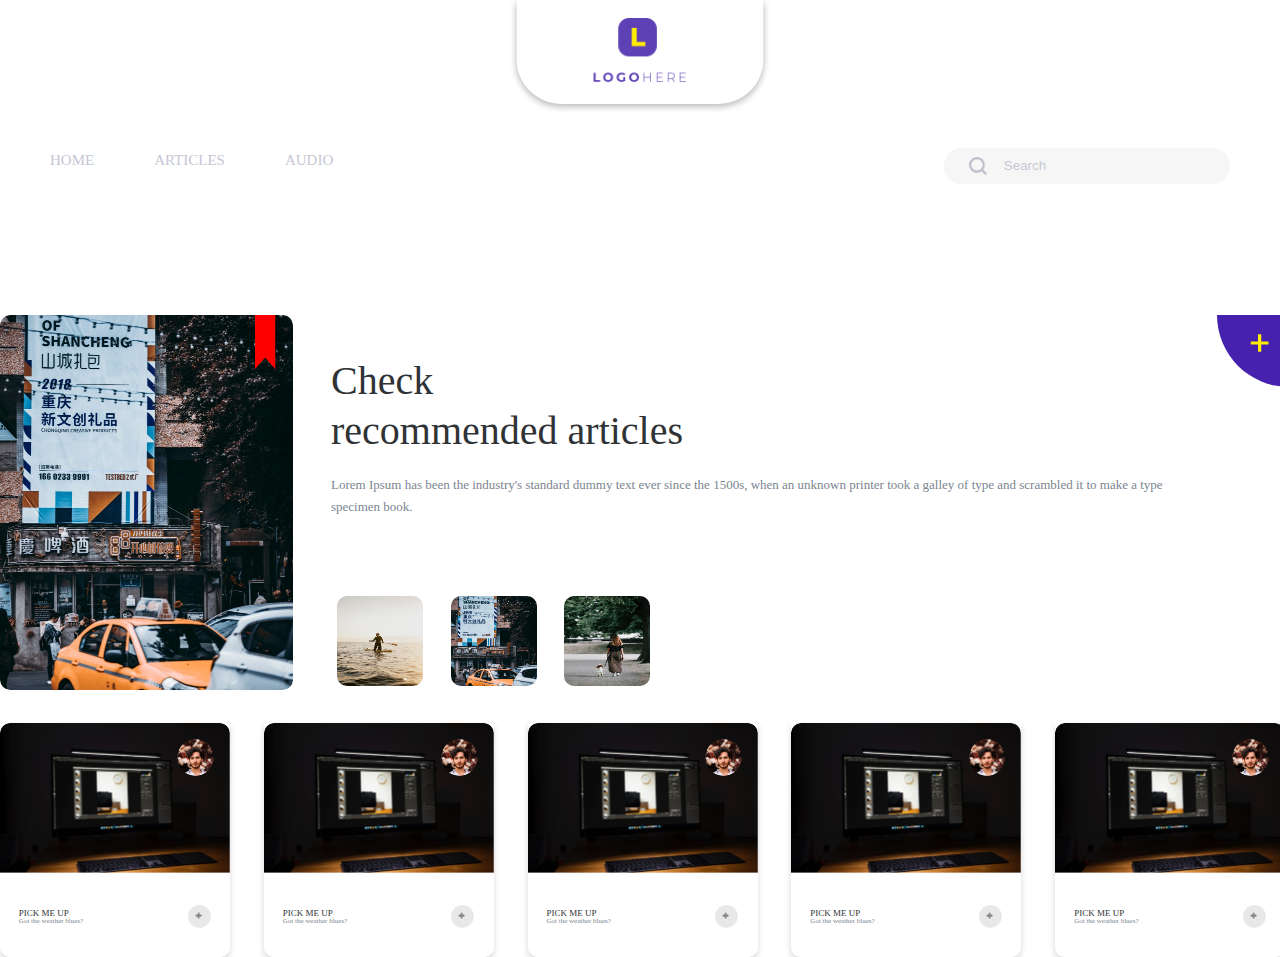
<file: sub1.html>
<!DOCTYPE html>
<html lang="en">
<head>
    <meta charset="UTF-8">
    <meta http-equiv="X-UA-Compatible" content="IE=edge">
    <meta name="viewport" content="width=device-width, initial-scale=1.0">
    <title>Document</title>
    <link rel="stylesheet" href="css/default.css">
    <link rel="stylesheet" href="css/style.css">
    <link rel="stylesheet" href="css/sub.css">
    <link rel="stylesheet" media="( min-width:0px ) and ( max-width:1199px )" href="css/style_mobile.css">
    <link rel="stylesheet" media="( min-width:0px ) and ( max-width:1199px )" href="css/mobile.css">
</head>
<body>
    <header>
        <h1><span class="hide">LOGOHERE</span></h1>
        <button class="btn_menu"><span class="hide">메뉴</span></button>
        <div class="navigation">
            <div class="search">
                <input type="search" placeholder="Search">
            </div>
            <nav>
                <ul>
                    <li><a href="index.html">HOME</a></li>
                    <li><a href="sub1.html">ARTICLES</a></li>
                    <li><a href="sub2.html">AUDIO</a></li>
                </ul>
            </nav>
        </div>
        <button class="btn_alram on"><span class="hide">알람</span></button>
    </header>
    <main>
        <section>
            <article class="detail_info">
                <h2>Check <br>recommended articles</h2>
                <p>Lorem Ipsum has been the industry's standard dummy text ever since the 1500s, when an unknown printer took a galley of type and scrambled it to make a type specimen book.</p>
                <div>
                    <div class="thumb">
                        <img src="imgs/thumbs2.png" alt="image2" class="thumbnail">
                        <img src="imgs/icon_mark.png" alt="" class="mark">
                    </div>
                    <ul class="list">
                        <li><button><img src="imgs/thumbs1.jpg" alt="image1"></button></li>
                        <li><button><img src="imgs/thumbs2.png" alt="image2"></button></li>
                        <li><button><img src="imgs/thumbs3.jpg" alt="image3"></button></li>
                    </ul>
                </div>
                <a href="" class="more"><span class="hide">more</span></a>
            </article>
            <article class="new_list">
                <h2 class="hide">new list</h2>
                <ul>
                    <li>
                        <a href="" class="info">
                            <figure>
                                <img src="./imgs/thumbs4.png" alt="">
                                <figcaption>
                                    <strong>PICK ME UP</strong>
                                    <span>Got the weather blues?</span>
                                </figcaption>
                                <!-- <figcaption> 태그는 이미지나 다이어그램, 사진과 같이 문서의 주요 흐름과는 독립적인 콘텐츠를 정의하는 <figure> 요소의 캡션(caption)을 정의할 때 사용 -->
                            </figure>
                        </a>
                        <a href="" class="profile"><img src="./imgs/img_profile.png" alt="john"></a>
                    </li>
                    <li>
                        <a href="" class="info">
                            <figure>
                                <img src="./imgs/thumbs4.png" alt="">
                                <figcaption>
                                    <strong>PICK ME UP</strong>
                                    <span>Got the weather blues?</span>
                                </figcaption>
                            </figure>
                        </a>
                        <a href="" class="profile"><img src="./imgs/img_profile.png" alt="john"></a>
                    </li>
                    <li>
                        <a href="" class="info">
                            <figure>
                                <img src="./imgs/thumbs4.png" alt="">
                                <figcaption>
                                    <strong>PICK ME UP</strong>
                                    <span>Got the weather blues?</span>
                                </figcaption>
                            </figure>
                        </a>
                        <a href="" class="profile"><img src="./imgs/img_profile.png" alt="john"></a>
                    </li>
                    <li>
                        <a href="" class="info">
                            <figure>
                                <img src="./imgs/thumbs4.png" alt="">
                                <figcaption>
                                    <strong>PICK ME UP</strong>
                                    <span>Got the weather blues?</span>
                                </figcaption>
                            </figure>
                        </a>
                        <a href="" class="profile"><img src="./imgs/img_profile.png" alt="john"></a>
                    </li>
                    <li>
                        <a href="" class="info">
                            <figure>
                                <img src="./imgs/thumbs4.png" alt="">
                                <figcaption>
                                    <strong>PICK ME UP</strong>
                                    <span>Got the weather blues?</span>
                                </figcaption>
                            </figure>
                        </a>
                        <a href="" class="profile"><img src="./imgs/img_profile.png" alt="john"></a>
                    </li>
                </ul>
            </article>
        </section>
    </main>
</body>
    <script src="https://code.jquery.com/jquery-3.6.0.min.js"></script>
    <script src="js/default.js"></script>
</html>
</file>
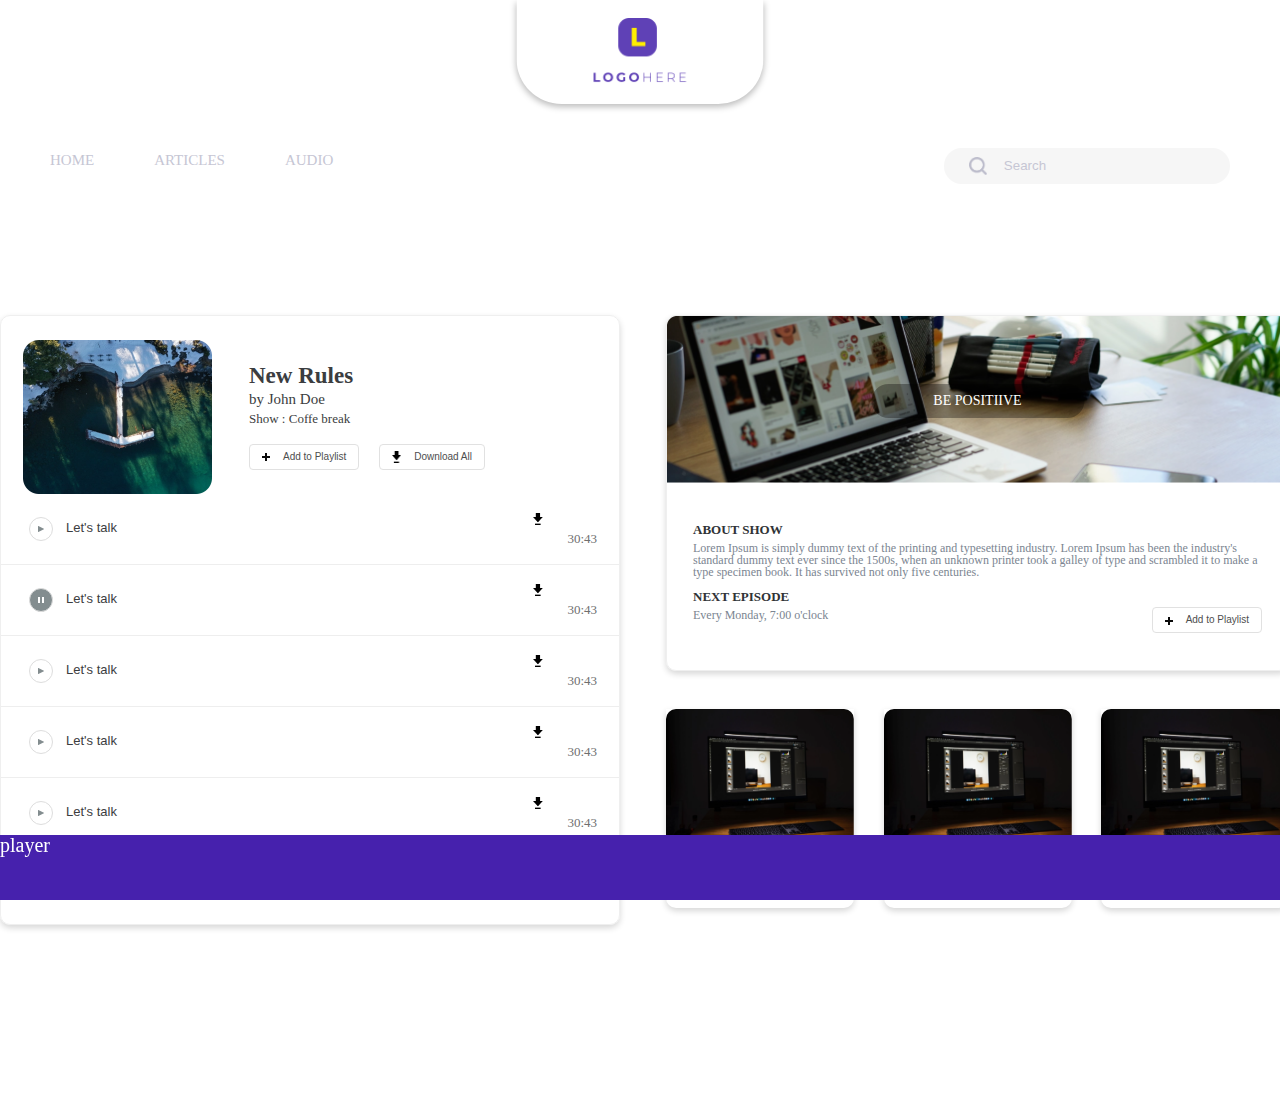
<file: sub2.html>
<!DOCTYPE html>
<html lang="en">
<head>
    <meta charset="UTF-8">
    <meta http-equiv="X-UA-Compatible" content="IE=edge">
    <meta name="viewport" content="width=device-width, initial-scale=1.0">
    <title>Document</title>
    <link rel="stylesheet" href="css/default.css">
    <link rel="stylesheet" href="css/style.css">
    <link rel="stylesheet" href="css/sub.css">
    <link rel="stylesheet" media="( min-width:0px ) and ( max-width:1199px ) " href="css/style_mobile.css">
    <link rel="stylesheet" media="( min-width:0px ) and (max-width:1199px )" href="css/mobile.css">
</head>
<body>
    <header>
        <h1><span class="hide">LOGOHERE</span></h1>
        <button class="btn_menu"><span class="hide">메뉴</span></button>
        <div class="navigation">
            <div class="search">
                <input type="search" placeholder="Search">
            </div>
            <nav>
                <ul>
                    <li><a href="index.html">HOME</a></li>
                    <li><a href="sub1.html">ARTICLES</a></li>
                    <li><a href="sub2.html">AUDIO</a></li>
                </ul>
            </nav>
        </div>
        <button class="btn_alram on"><span class="hide">알람</span></button>
    </header>
    <main>
        <div class="playpage clear">
            <article class="playlist">
                <div class="album">
                    <img src="./imgs/thumbs5.png" alt="">
                    <div>
                        <h2>
                            New Rules
                            <span>by John Doe</span>
                            <em>Show : Coffe break</em>
                        </h2>
                        <div class="btns">
                            <button class="btn_type3 ico1">Add to Playlist</button>
                            <button class="btn_type3 ico2">Download All</button>
                        </div>
                    </div>
                </div>
                <div class="mo_btn">
                    <button class="btn_type4 on">LIBRARY</button>
                    <button class="btn_type4 off">AUDIO LIST</button>
                    <button class="btn_type4 off">RECOMMENDED</button>
                </div>
                <div class="list">
                    <ul>
                        <li>
                            <button class="play">Let's talk<span>Author</span></button>
                            <div>
                                <button class="down"><span class="hide">download</span></button>
                                <span>30:43</span>
                                <button class="more"><span class="hide">more</span></button>
                            </div>
                        </li>
                        <li>
                            <button class="play pause">Let's talk<span>Author</span></button>
                            <div>
                                <button class="down"><span class="hide">download</span></button>
                                <span>30:43</span>
                                <button class="more"><span class="hide">more</span></button>
                            </div>
                        </li>
                        <li>
                            <button class="play">Let's talk<span>Author</span></button>
                            <div>
                                <button class="down"><span class="hide">download</span></button>
                                <span>30:43</span>
                                <button class="more"><span class="hide">more</span></button>
                            </div>
                        </li>
                        <li>
                            <button class="play">Let's talk<span>Author</span></button>
                            <div>
                                <button class="down"><span class="hide">download</span></button>
                                <span>30:43</span>
                                <button class="more"><span class="hide">more</span></button>
                            </div>
                        </li>
                        <li>
                            <button class="play">Let's talk<span>Author</span></button>
                            <div>
                                <button class="down"><span class="hide">download</span></button>
                                <span>30:43</span>
                                <button class="more"><span class="hide">more</span></button>
                            </div>
                        </li>
                        <li>
                            <button class="play">Let's talk<span>Author</span></button>
                            <div>
                                <button class="down"><span class="hide">download</span></button>
                                <span>30:43</span>
                                <button class="more"><span class="hide">more</span></button>
                            </div>
                        </li>
                        <li>
                            <button class="play">Let's talk<span>Author</span></button>
                            <div>
                                <button class="down"><span class="hide">download</span></button>
                                <span>30:43</span>
                                <button class="more"><span class="hide">more</span></button>
                            </div>
                        </li>
                        <li>
                            <button class="play">Let's talk<span>Author</span></button>
                            <div>
                                <button class="down"><span class="hide">download</span></button>
                                <span>30:43</span>
                                <button class="more"><span class="hide">more</span></button>
                            </div>
                        </li>
                    </ul>
                </div>
            </article>
            <article class="information">
                <div class="positive">
                    <div class="visual">
                        <img src="imgs/thumbs6.png" alt="">
                        <span>BE POSITIIVE</span>
                    </div>
                    <div class="info">
                        <h3>ABOUT SHOW</h3>
                        <p>Lorem Ipsum is simply dummy text of the printing and typesetting industry. Lorem Ipsum has been the industry's standard dummy text ever since the 1500s, when an unknown printer took a galley of type and scrambled it to make a type specimen book. It has survived not only five centuries.</p>
                        <h3>NEXT EPISODE</h3>
                        <p>Every Monday, 7:00 o'clock</p>
                        <button class="btn_type3 ico1">Add to Playlist</button>
                    </div>
                </div>
                <div class="new_list">
                    <ul>
                        <li>
                            <a href="" class="info">
                                <figure>
                                    <img src="./imgs/thumbs4.png" alt="">
                                    <figcaption>
                                        <strong>PICK ME UP</strong>
                                        <span>Got the weather blues?</span>
                                    </figcaption>
                                </figure>
                            </a>
                        </li>
                        <li>
                            <a href="" class="info">
                                <figure>
                                    <img src="./imgs/thumbs4.png" alt="">
                                    <figcaption>
                                        <strong>PICK ME UP</strong>
                                        <span>Got the weather blues?</span>
                                    </figcaption>
                                </figure>
                            </a>
                        </li>
                        <li>
                            <a href="" class="info">
                                <figure>
                                    <img src="./imgs/thumbs4.png" alt="">
                                    <figcaption>
                                        <strong>PICK ME UP</strong>
                                        <span>Got the weather blues?</span>
                                    </figcaption>
                                </figure>
                            </a>
                        </li>
                    </ul>
                </div>
            </article>
        </div>
        <div class="player">
            <div>player</div>
        </div>
    </main>
</body>
    <script src="https://code.jquery.com/jquery-3.6.0.min.js"></script>
    <script src="js/default.js"></script>  
</html>
</file>
<file: css/style.css>
/* 공통적인 스타일 */

html{ font-size: 20px;}
body{ font-size: 1rem;}


/* ==================== header ====================== */

h1{
    position: absolute;
    left: 50%;
    top: 0;
    transform: translateX(-50%);
    width: 12.35rem;
    height: 5.2rem;
    background: url(../imgs/h1_logo.png) no-repeat center / 4.75rem auto #fff;
    border-radius: 0 0 2.25rem 2.25rem;
}   

header{
    position: absolute;
    left: 50%;
    top: 0;
    transform: translateX(-50%);
    width: 59rem;
    padding: 7.4rem 0 0; /*상 좌우 하*/
}
header nav ul{
    display: flex;
}
header nav ul li{
    padding: 0 3rem 0 0;
}
header nav ul li a{
    position: relative;
    font-size: .75rem;
    line-height: 1rem;
    color: #c6c6d4;
}
header nav ul li a:hover{
    color: #fff;
}
header nav ul li a:after{
    content: ""; /*가상의 요소를 만듬*/
    position: absolute;
    background: #fff;
    left: 0; right: 0; /*left:0; right:0; -> 가로 100%*/
    /*a요소의 가로로 꽉차게 만듬*/
    height: .15rem;
    bottom: -.125rem; /*글씨와 밑줄 간격 0.125rem*/
    transform: translateY(.5rem); /*Y축으로 10px 떨어져있음*/
    transition: all .3s;
    opacity: 0;
}
header nav ul li a:hover:after{
    transform: translateY(0);
    opacity: 1;
}

header .search,
header .btn_menu,
header .btn_alram{
    display: none;
}

header .navigation input{
    width: 14.3rem;
    height: 1.7785rem;
    border-radius: 1.7785rem; /*높이만큼 주면 소시지모양이 됨*/
    border: none;
    background: url(../imgs/icon_search.png) no-repeat 3.35rem center / .919rem auto #f6f6f6; /*왼쪽에서 3.35rem 떨어지게*/
    text-indent: 2rem;
}
header .navigation input.active{
    background-image: none;
}
header .navigation input::placeholder{
    text-align: center;
    color: #c6c6d4;
    text-indent: 1.4935rem; /*들여쓰기 -> 센터에서 1.4935rem길이만큼 오른쪽으로*/
}
</file>
<file: css/sub.css>
/* 2 페이지 */


/* ==================== header ====================== */
h1{
    box-shadow: 0 .15rem .3rem #00000042;
}
header{
    position: static; /*sub에서는 앱솔루트 아니라 기본으로 바꿔줌*/
    margin: 0 auto; /*가로크기가 있으므로*/
    transform: translate(0); /*margin: 0 auto; 줬으므로 transform도 0으로 (가운데 오기 위해)*/
}
header nav ul li a:hover{
    color: #000;
}
header nav ul li a:after{
    background: #4723AE;;
}

header .navigation{
    position: relative; /*search 앱솔루트 주기위해*/
}
header .navigation .search{
    display: block;
    position: absolute;
    right: 0; top: 0;             
}
header .navigation input{
    background-position: 1.24rem center; /*왼쪽에서 1.24rem 떨어짐 + 중앙 (기본적으로, 배경이미지는 왼쪽상단 꼭지점부터 시작)*/
    text-indent: 2.8915rem;
}
header .navigation input.active{
    background-image: url(../imgs/icon_search.png); /*입력해도 돋보기 아이콘 사라지지 않게*/
}
header .navigation input::placeholder{
    text-align: left;
    color: #C6C6D4;
    text-indent: 2.8915rem; /*들여쓰기*/
}


/* ==================== main ====================== */
main{
    width: 64.45rem;
    margin: 0 auto;
    padding: 7.25rem 0 0;
}
main .detail_info{
    position: relative;
    padding: 0 5.9rem 0 16.55rem;
    height: 18.75rem;
    margin: 0 0 1.65rem;
}
main .detail_info h2{
    font-size: 2rem;
    color: #303336;
    line-height: 2.5rem;
    padding: 2.05rem 0 .9rem;
}
main .detail_info p{
    font-size: .65rem;
    line-height: 1.1rem;
    color: #7B8591;
}
main .detail_info .thumb{
    position: absolute;
    left: 0;
    top: 0;
}
main .detail_info .thumbnail{
    width: 14.65rem;
    height: 18.75rem;
    border-radius: .5rem;
}
main .detail_info .thumb .mark{
    position: absolute;
    right: .849rem;
    top: 0;
}
main .detail_info .more{
    position: absolute;
    right: 0;
    top: 0;
    width: 3.6rem;
    height: 3.6rem;
    background: url(../imgs/bg_join.png) no-repeat right .85rem top .15rem #4621AD;
    border-radius: 0 0 0 100%;
}
main .detail_info .list{
    display: flex;
    position: absolute;
    left: 16.55rem;
    bottom: 0;
}
main .detail_info .list li{
    padding: 0 .7785rem 0 0;
}
main .detail_info .list li img{
    width: 4.3rem;
    height: 4.5rem;
    border-radius: .5rem;
}
main .detail_info .list li button{
    border: none;
    background: transparent;
}
.new_list ul{
    display: flex;
    /* 여기서 justify-content: space-between; 을 주면 프로필이 빠지면 문제가 됨 (양 옆으로 퍼짐), 그러므로 왼쪽에 붙어있게 양 옆에 여백을 줌 */
}
.new_list li{
    position: relative; /*프로필 앱솔루트 주기위해*/
    box-shadow: 0 .15rem .3rem #00000029;
    border-radius: 0 0 .5rem .5rem; /*왼쪽top에서 시계방향으로*/
}
.new_list li ~ li{ /*li 형제*/
    margin-left: 1.6915rem;
}
.new_list li .info{
    display: block; /*영역주기위해 , block은 기본 가로가 100% 임*/
    width: 11.5rem;
}
.new_list li .info img{
    width: 100%;
    height: 7.5rem;
    border-radius: .5rem .5rem 0 0;
}
.new_list li .info figcaption{
    display: flex;
    flex-direction: column;
    justify-content: center;
    height: 4.0625rem;
    background: url(../imgs/btn_more2.png) no-repeat right .9565rem center / 1.1655rem 1.1655rem #fff;
    padding: 0 0 0 .943rem;
    border-radius: 0 0 .5rem .5rem;
}
.new_list li .info figcaption strong{
    font-size: .45rem;
    color: #303336;
}
.new_list li .info figcaption span{
    font-size: .35rem;
    color: #7B8591;
}
.new_list li .profile{
    position: absolute;
    right: .8rem;
    top: .8rem;
}
.new_list li .profile img{
    width: 1.8485rem;
    height: 1.8485rem;
    border-radius: 100%;
}


/* 3 페이지 */
.playpage{
    padding-bottom: 9.5rem;
}
.playlist{
    float: left;
    width: 31rem;
    height: 30.5rem;
    box-shadow: 0px 3px 6px #00000029;
    border: 1px solid #EFEFEF;
    border-radius: .5rem;
}
.playlist .album{
    padding: 1.2rem 1.1rem 0;
    font-size: 0; /*자식인 img와 div가 inline-block이므로 여백이 생기므로 (inline-block은 옆에 가늠할 수 없는 여백이 생김) font-size 0을 줘서 여백을 없앰*/
}
.playlist .album > img{
    width: 9.45rem;
    vertical-align: middle;
}
.playlist .album > div{
    display: inline-block; /*div는 block요소임. 수평나열시킴(행배치) */
    vertical-align: middle;
    padding: 0 0 0 1.85rem;
}
.playlist .album h2{
    padding: 0 0 .95rem;
    font-size: 1.15rem;
    color: #3B3D40;
    font-weight: bold;
}
.playlist .album h2 span{
    display: block; /*수직나열시킴*/
    margin: .23rem 0;
    font-size: .75rem;
    font-weight: normal;
}
.playlist .album h2 em{
    display: block;
    font-size: .65rem;
    font-weight: normal;
}
.playlist .album .btns button + button{ /*버튼 인접형제만*/
    margin-left: .975rem;
}
.btn_type3{
    border: 1px solid #e1e1e1;
    border-radius: .2rem;
    padding: 0 .6rem; /*너비를 주게되면 반응형 x , 좌우 여백만 줌*/
    line-height: 1.2rem;
    background: #fff;
    font-size: .5rem;
    color: #4e4e4e;
}
.btn_type3::before{ /*왼쪽 아이콘 넣기*/
    content: "";
    display: inline-block; /*content는 inline요소라, 영역적용 안되기 때문에 inline-block줌*/
    margin-right: .65rem;
    vertical-align: middle; /*수직정렬 (vertical-align은 inline과 inline-block에만 적용됨) */
}
.btn_type3.ico1::before{
    width: .4rem;
    height: .4rem;
    background: url(../imgs/icon_add.png) no-repeat 0 0 / cover;
}
.btn_type3.ico2::before{
    width: .465rem;
    height: .6rem;
    background: url(../imgs/icon_download.png) no-repeat 0 0 / cover;
}
.mo_btn{
    display: none; /*모바일 버튼*/
}
.playlist .list ul{
    height: 17.5rem;
    overflow: auto; /*높이 17.5rem 이상이 되면 스크롤 생기게*/
}
.playlist .list li{
    display: flex;
    justify-content: space-between; /*양 옆으로 퍼짐*/
    padding: 0 1.1rem;
    line-height: 2.5rem;
}
.playlist .list li .down{
    width: 2.5rem;
    height: 2.5rem;
    border: none;
    background: url(../imgs/icon_download.png) no-repeat center / auto .6rem;
}
.playlist .list li span{
    color: #6f6f6f;
    font-size: .65rem;
}
.playlist .list li .more{
    display: none;
}
.playlist .list li + li{ /*li 인접 형제만*/
    border-top: 1px solid #eee;
}
.playlist .list li .play{
    color: #3b3d40;
    font-size: .65rem;
    background: none;
    border: none;
}
.playlist .list li .play span{
    display: none;
}
.playlist .list li .play::before{
    content: "";
    display: inline-block; /*영역주기위해*/
    width: 1.1rem;
    height: 1.1rem;
    border: 1px solid #dddddd;
    border-radius: 100%;
    vertical-align: middle;
    margin-right: .65rem;
    background: url(../imgs/icon_play.png) no-repeat center / .3rem auto;
}
.playlist .list li .play.pause::before{
    background-image: url(../imgs/icon_pause.png);
    background-color: #838d8f;
}

.information{
    float: right;
    width: 31.15rem;
    height: 30.5rem;
}
.information .positive{
    margin: 0 0 1.9rem;
    box-shadow: 0px 3px 6px #00000029;
    border: 1px solid #efefef;
    border-radius: .5rem;
}
.information .positive .visual{
    position: relative;
}
.information .positive .visual img{
    width: 100%; /*사진 사이즈 맞추기 위해*/
}
.information .positive .visual span{
    position: absolute;
    left: 50%; top: 50%; transform: translate(-50%, -50%); /*가운데*/
    width: 10.65rem;
    height: 1.7rem;
    line-height: 1.7rem;
    background: rgba(0,0,0,.32);
    border-radius: 1.4rem;
    font-size: .7rem;
    color: #fff;
    text-align: center;
}
.information .positive .info{
    position: relative;
    padding: 1.85rem 1.3rem;
}
.information .positive .info h3{
    padding: 0 0 .3rem;
    font-size: .65rem;
    color: #303336;
    font-weight: bold;
}
.information .positive .info p{
    padding: 0 0 .6rem;
    font-size: .6rem;
    color: #7b8591;
}
.information .positive .info button{
    position: absolute;
    right: 1.3rem;
    bottom: 1.85rem;
}

.information .new_list li .info{
    width: 9.4rem;
}
.information .new_list li ~ li{
    margin-left: 1.4775rem;
}
.information .new_list li .info img{
    height: 6.4745rem;
}
.information .new_list li .info figcaption{
    position: relative;
    height: 3.3rem;
    background: none;
}
.information .new_list li .info figcaption::after{
    position: absolute;
    right: 0;
    bottom: .85rem;
    /* .playlist .list li .play::before 그대로 가져옴 */
    content: "";
    display: inline-block; 
    width: 1.1rem;
    height: 1.1rem;
    border: 1px solid #dddddd;
    border-radius: 100%;
    vertical-align: middle;
    margin-right: .65rem;
    background: url(../imgs/icon_play.png) no-repeat center / .3rem auto;
}
.information .new_list li .info figcaption strong{
    font-weight: bold;
}

.player{
    position: fixed;
    left: 0; right: 0; /*가로 100%*/
    bottom: 0;
    background: #4621ad;
    height: 3.25rem;
}
.player > div{
    width: 64.45rem;
    margin: 0 auto;
    color: #fff;
}
</file>
<file: css/style_mobile.css>
/* 공통적인 스타일 - 모바일 버전 */

header{
    left: 0;
    transform: translateX(0);
    width: 100%;
    height: 3.5rem;
    padding: 0;
    background: #fff;
}
h1{
    top: 50%;
    width: 1.75rem;
    height: 1.75rem;
    transform: translate(-50%, -50%); /*중앙에 배치*/
    background: url(../imgs/h1_logo_m.png) no-repeat center / 100% auto #fff;
    /* 로고사이즈의 가로사이즈 꽉 차게 세로는 auto */
    border-radius: 0;
}
header .navigation{
    padding: 2.35rem;
    height: 14.3rem;
    position: absolute;
    left: 0; right: 0; /*길이 100%*/
    top: 3.5rem;
    background: #fff;
    text-align: center;
}
header nav ul{
    display: block; /*행으로 정렬되게*/
    padding: 1.5rem 0 0;
}
header nav ul li{
    padding: 0;
}
header nav ul li ~ li{ /*자식 선택자*/
    padding: 1.6rem 0 0;
}
header nav ul li a:hover{
    color: #5f41b6;
    font-weight: bold;
}
header nav ul a:after{
    display: none;
}

header .search,
header .btn_menu,
header .btn_alram{
    display: block;
}

header .btn_menu,
header .btn_alram{
    position: absolute;
    top: 0;
    width: 3.5rem;
    height: 3.5rem;
    border: none;
}
header .btn_menu{
    left: 0;
    background: url(../imgs/btn_menu.png) no-repeat center / 0.8315rem auto ;
}
header .btn_menu.active{
    background-image: url(../imgs/btn_down.png);
}
header .btn_alram{
    right: 0;
    background: url(../imgs/btn_alram.png) no-repeat center / 0.8rem auto;
}
header .btn_alram.on:after{
    content: "";
    position: absolute;
    background: #F28CAF; 
    width: .4rem;
    height: .4rem;
    right: 1.1rem;
    top: 1.1rem;
    border-radius: 100%;
    border: .1rem solid #fff;
}
</file>
<file: css/mobile.css>
/* 2,3페이지 모바일버전 */


/* ==================== header ====================== */
header{
    box-shadow: 0 .1rem .3rem #0000002c;
}
h1{
    box-shadow: none;
}


/* 2페이지 */

/* ==================== main ====================== */

main{
    width: 100%;
    padding: 2.35rem 2.45rem;
}
main .detail_info{
    display: flex; /*자손을 순서 바꾸기 위해 (그림이 위로 올라와있음, order순서를 줌*/
    flex-direction: column;
    padding: 0;
    height: auto;
    margin: 0 0 3.25rem;
}
main .detail_info h2{
    order: 3;
    padding: .9rem 0 .5rem;
}
main .detail_info p{
    order: 4;
    padding: 0 0 1.35rem;
}
main .detail_info > div{
    display: flex; /*div로 묶은 사진 옆으로 정렬*/
}
main .detail_info .thumb{
    order: 1;
    position: static; /*좌표가 들어가지 않게 - 순서대로 떨어지게*/
    width: calc(100% - 4.6155rem); /*.list(여백포함) 제외한 길이*/
}
main .detail_info .thumb .thumbnail{
    width: 100%;
    height: auto; /*스크립트로 작업*/
}
main .detail_info .thumb .mark{
    display: none;
}
main .detail_info .list{
    order: 2;
    position: static;
    flex-direction: column;
    width: calc(100% - 9.7545rem); /*.thumb(여백포함) 제외한 길이*/
    padding: 0 0 0 .6255rem;
}
main .detail_info .list li{
    padding: 0 0 .4225rem;
}
main .detail_info .list li button{
    width: 100%;
}
main .detail_info .list li img{
    width: 100%;
    height: auto; /*스크립트로 작업*/
}
main .detail_info .list li:last-child{
    display: none;
}
main .detail_info .more{
    /* .hide 되어있는 문구는 스크립트로 작업하여 보여지게 함 */
    order: 5;
    position: static;
    width: 4.95rem;
    height: 1.65rem;
    line-height: 1.65rem;
    background-image: none;
    border-radius: 1.65rem; 
    text-transform: uppercase; /*대문자로*/
    text-align: center;
    font-size: .55rem;
    color: #fff;
}

.new_list ul{
    flex-direction: column;
}
.new_list li ~ li{
    margin: 1.513rem 0 0;
}
.new_list li .info{
    width: 100%;
}
.new_list li .info img{
    width: 100%;
    height: auto;
}

.new_list li .info figcaption{
    height: 4.9835rem;
}
.new_list li .info figcaption strong{
    font-size: .65rem;
}
.new_list li .info figcaption span{
    font-size: .55rem;
}


/* 3페이지 */
.information{
    display: none;
}
.playlist{
    float: none;
    width: 100%;
    height: auto;
    box-shadow: none;
    border: none;
}
.playlist .album{
    text-align: center;
}
.playlist .album > img{
    width: 6.8rem;
    height: 6.8rem;
    margin-bottom: 1.05rem;
}
.playlist .album > div{
    display: block; /*수직나열*/
    padding: 0;
}
.playlist .list ul{
    padding: 2.05rem 0 0;
    overflow: visible;
    height: auto;
}
.playlist .list ul li{
    padding: 0;
}
.playlist .list ul li > div .down,
.playlist .list ul li > div span{
    display: none;
}
.playlist .list ul li .play{
    text-align: left;
    font-size: .7rem;
    color: #706b7b;
}
.playlist .list ul li .play span{
    display: block;
    opacity: .54;
}
.playlist .list ul li .play::before{
    display: none;
}
.playlist .list ul li + li{
    border: none;
    padding-top: .85rem;
}
.playlist .list ul li .more{
    display: block;
    width: 2rem;
    height: 2rem;
    background: url(../imgs/icon_more.png) no-repeat right center / .3rem auto;
    border: none;
}

.mo_btn{
    display: block;
    padding: 2.7rem 0 0;
    text-align: center;
}
.btn_type4{
    width: 4.8rem;
    height: 1.3rem;
    border-radius: 1.3rem;
    border: 1px solid #4621ad;
    font-size: .3rem;
}
.btn_type4.on{
    background: #fff;
    color: #4621ad;
}
.btn_type4.off{
    background: #4621AD;
    color: #fff;
}
.player{
    box-shadow: 0px -3px 6px #5b86e533;
    background: #fff;
}
</file>
<file: css/default.css>
@charset "uft-8";
/* http://meyerweb.com/eric/tools/css/reset/ 
   v2.0 | 20110126
   License: none (public domain)
*/

html, body, div, span, applet, object, iframe,
h1, h2, h3, h4, h5, h6, p, blockquote, pre,
a, abbr, acronym, address, big, cite, code,
del, dfn, em, img, ins, kbd, q, s, samp,
small, strike, strong, sub, sup, tt, var,
b, u, i, center,
dl, dt, dd, ol, ul, li,
fieldset, form, label, legend,
table, caption, tbody, tfoot, thead, tr, th, td,
article, aside, canvas, details, embed, 
figure, figcaption, footer, header, hgroup, 
menu, nav, output, ruby, section, summary,
time, mark, audio, video {
	margin: 0;
	padding: 0;
	border: 0;
	font-size: 100%;
	font: inherit;
	vertical-align: baseline;
}
/* HTML5 display-role reset for older browsers */
article, aside, details, figcaption, figure, 
footer, header, hgroup, menu, nav, section {
	display: block;
}
body {
	line-height: 1;
}
ol, ul {
	list-style: none;
}
blockquote, q {
	quotes: none;
}
blockquote:before, blockquote:after,
q:before, q:after {
	content: '';
	content: none;
}
table {
	border-collapse: collapse;
	border-spacing: 0;
}

/* 추가 */
*{
    box-sizing: border-box;
}
a{
    text-decoration: none;
}
button{cursor: pointer;}
.clear {clear:both;}
.clear:after { content:""; display:block; clear:both;}
.hide {position: absolute; left: -999rem;}
</file>
